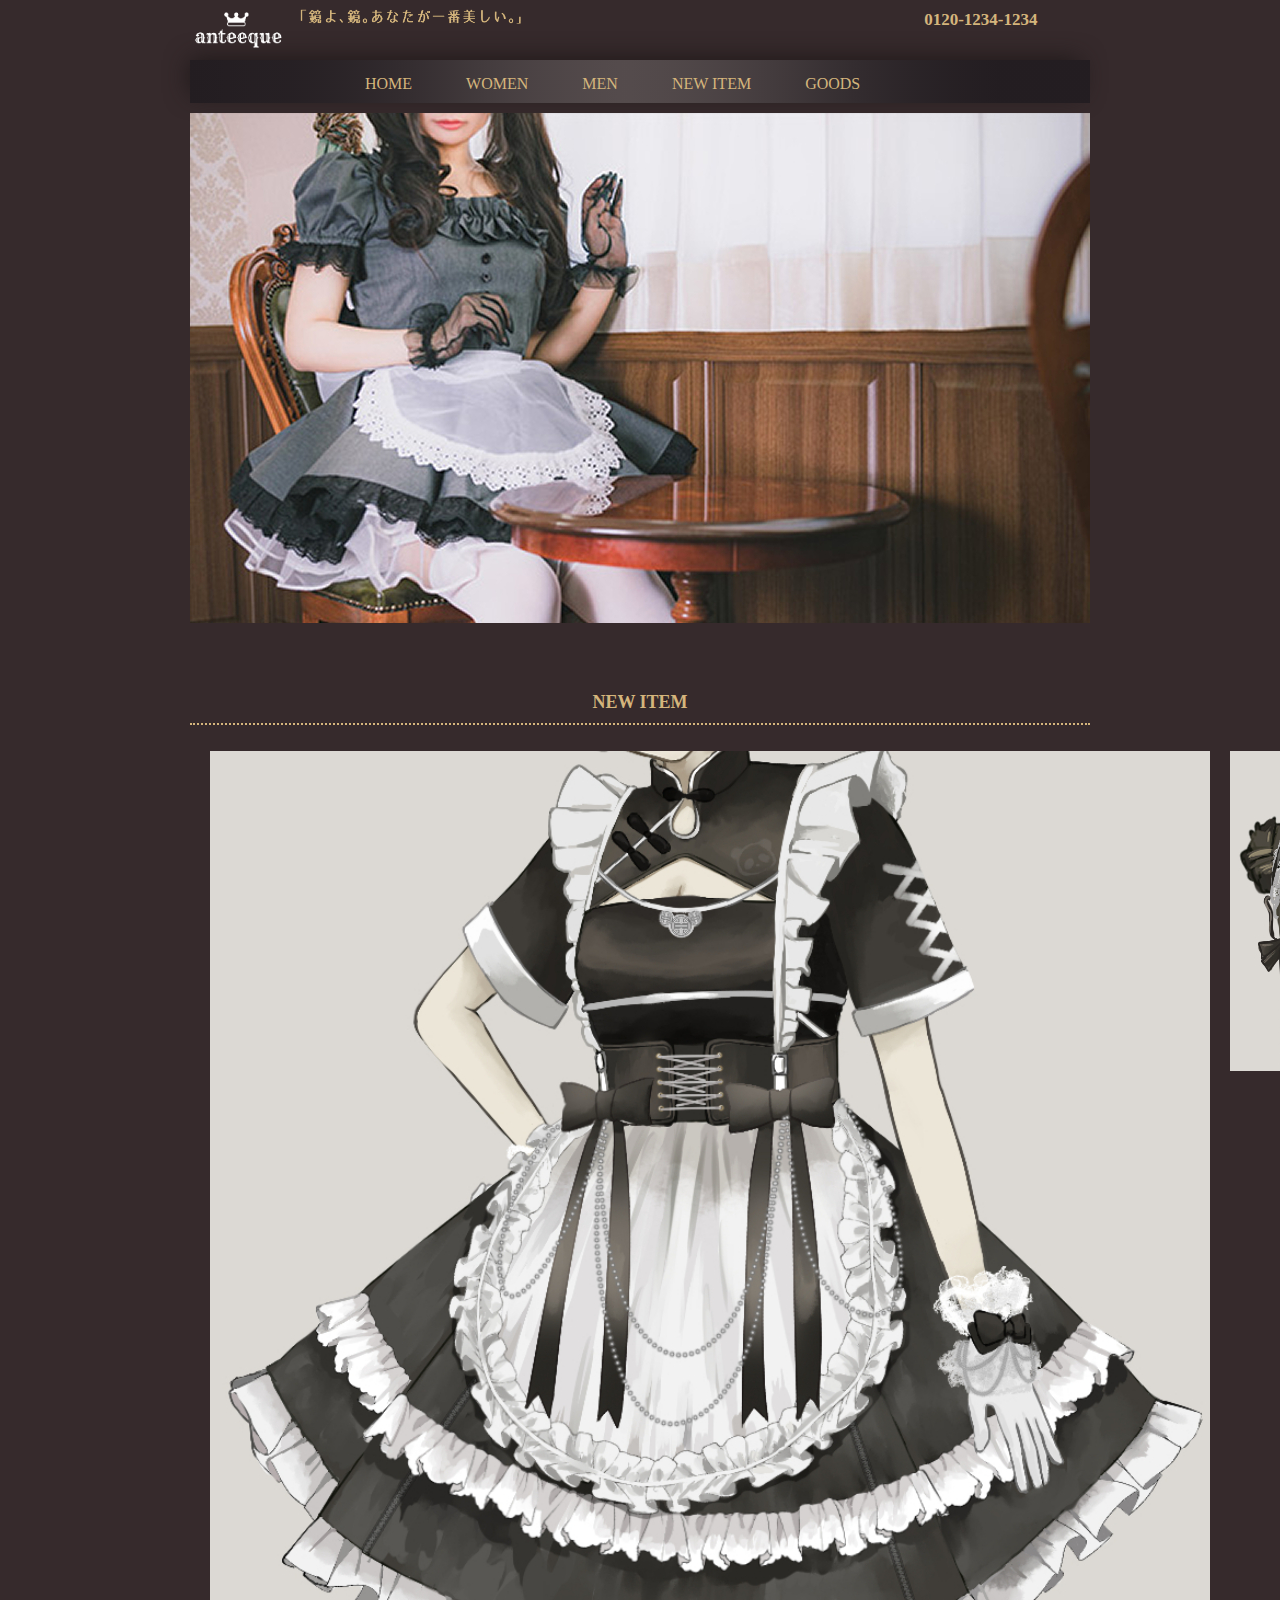
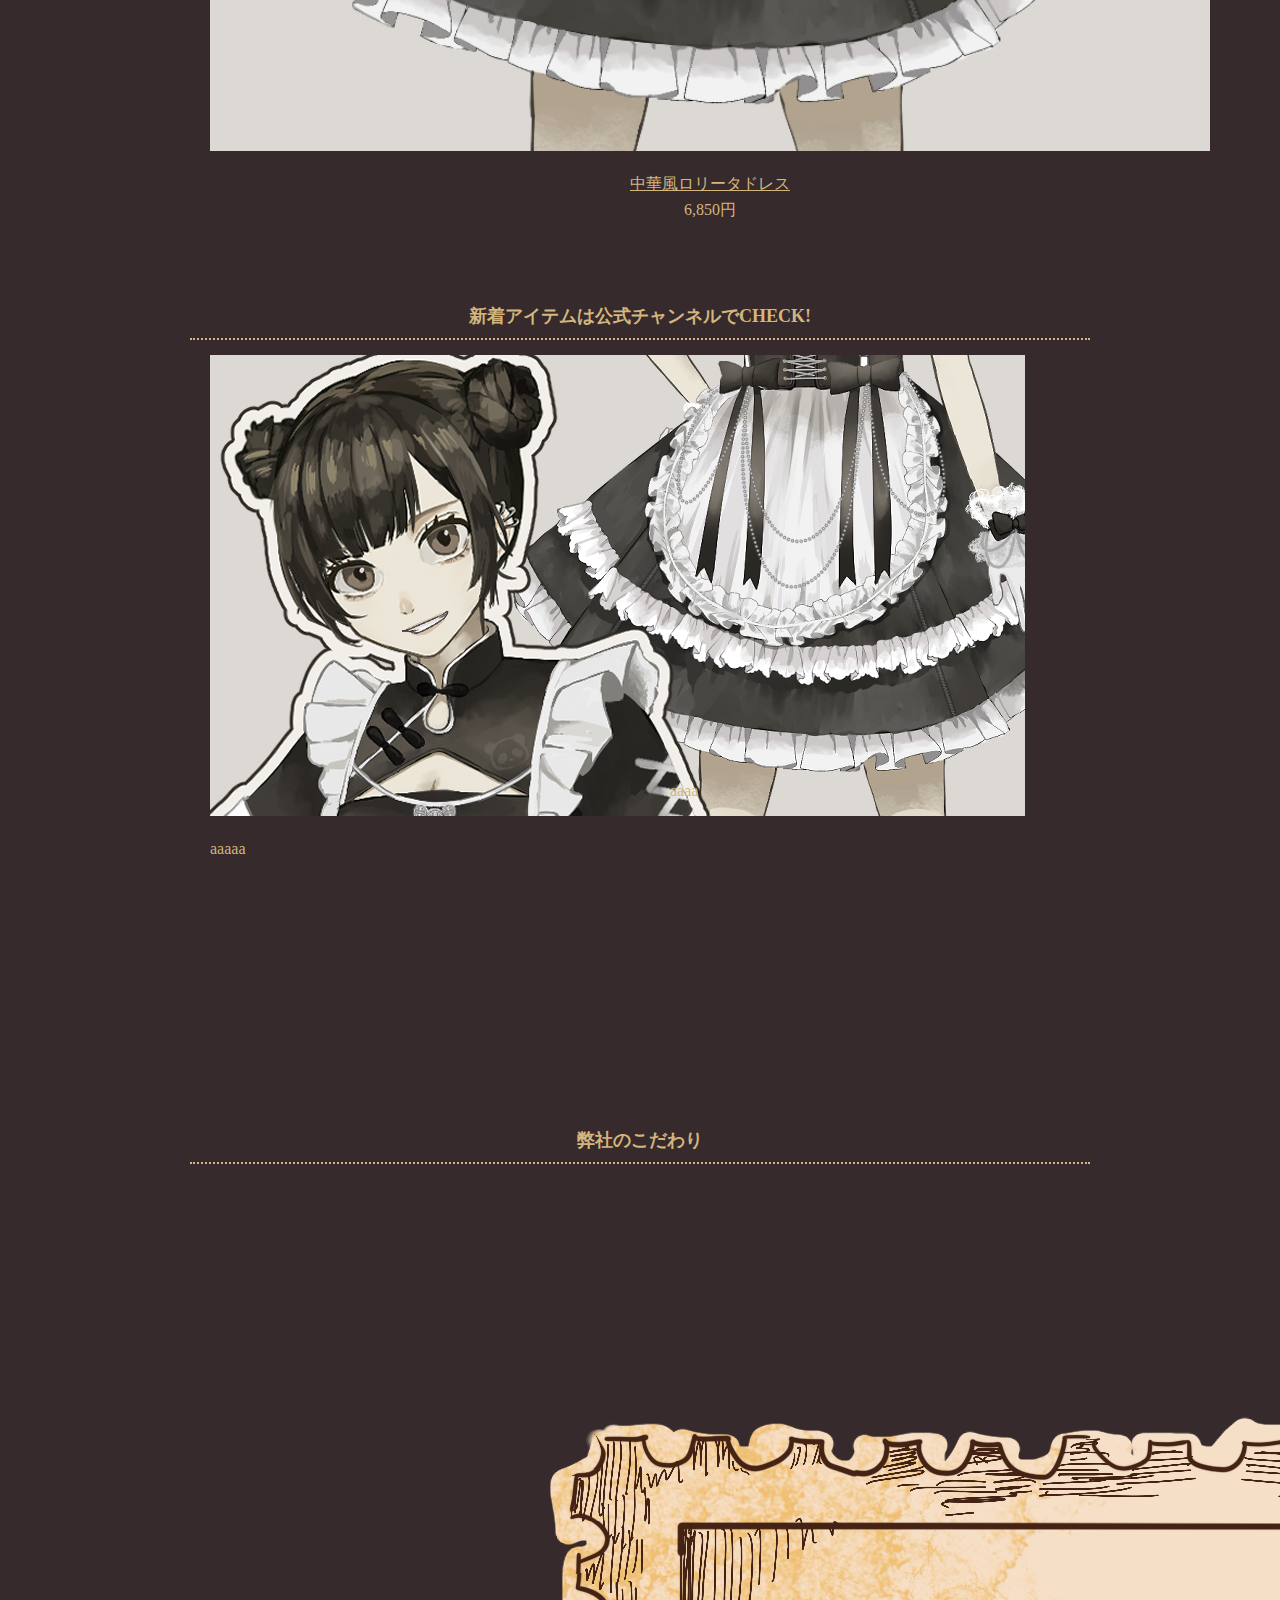
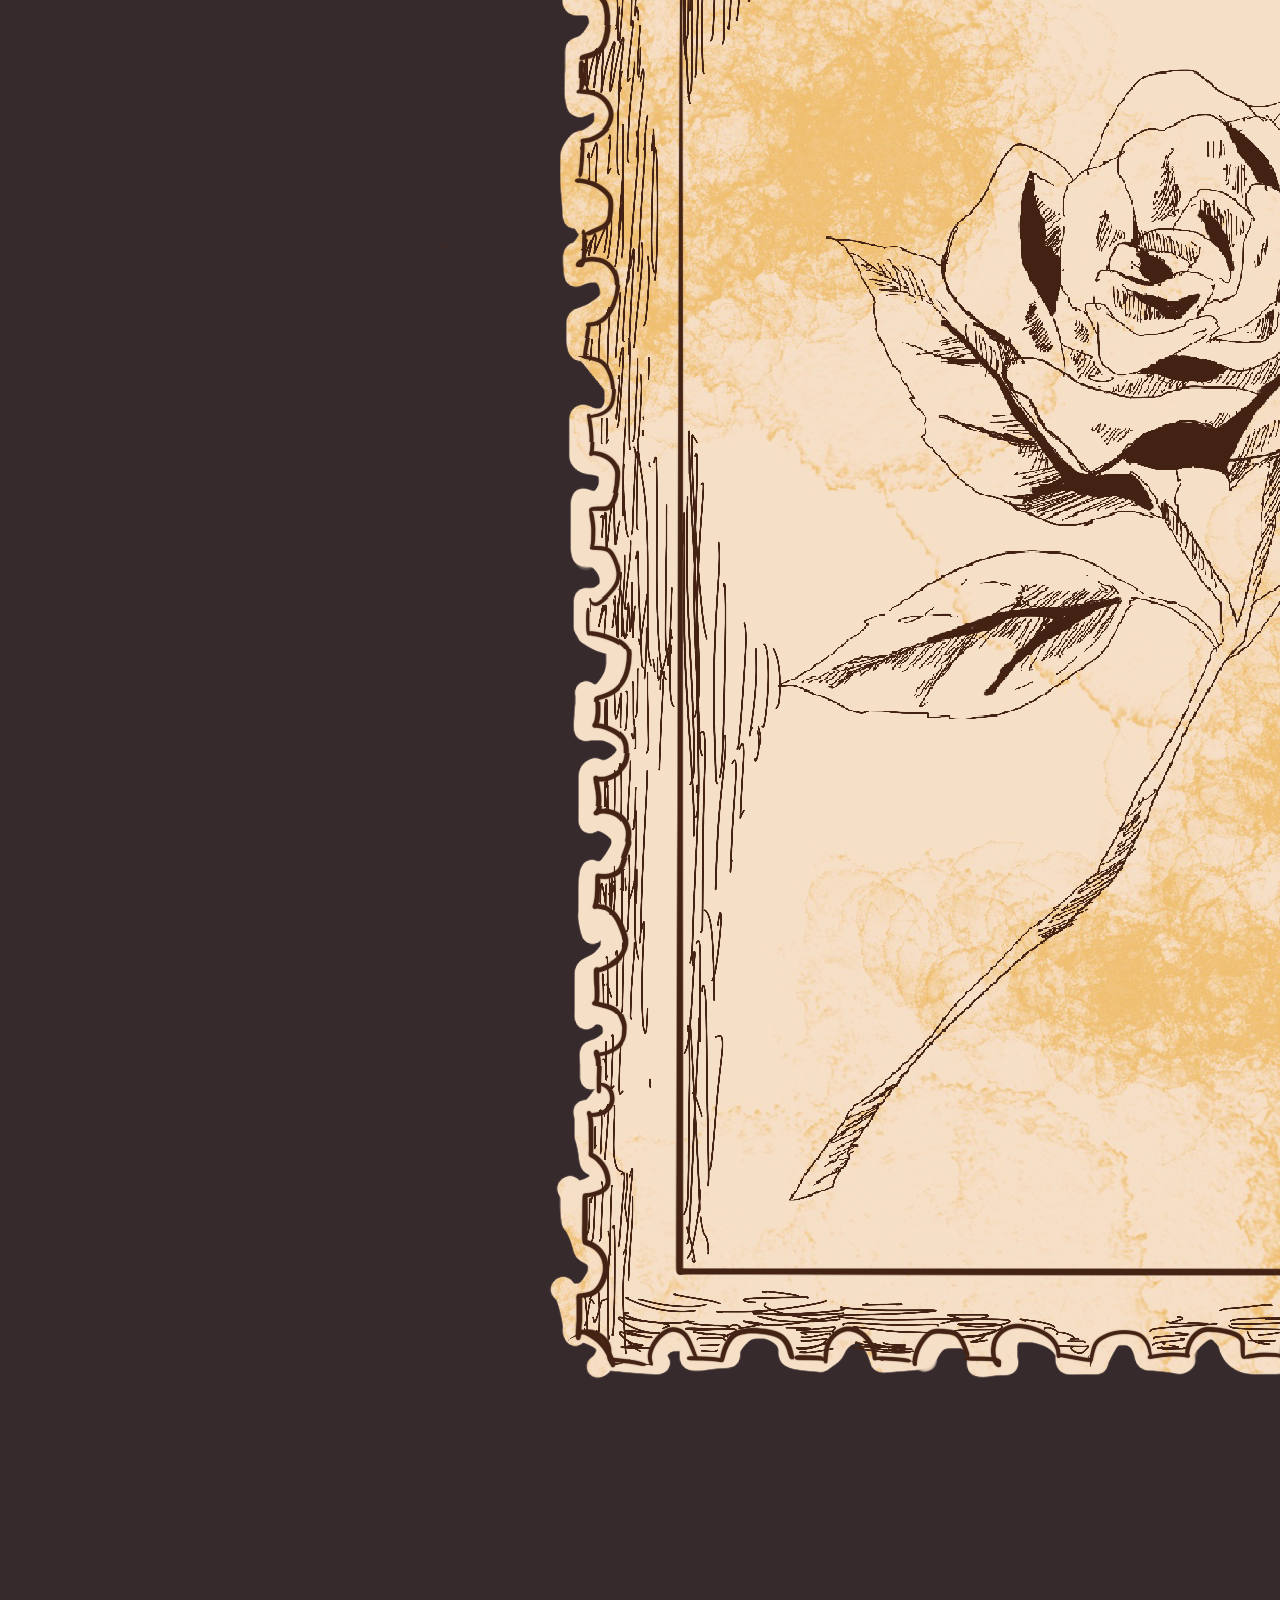
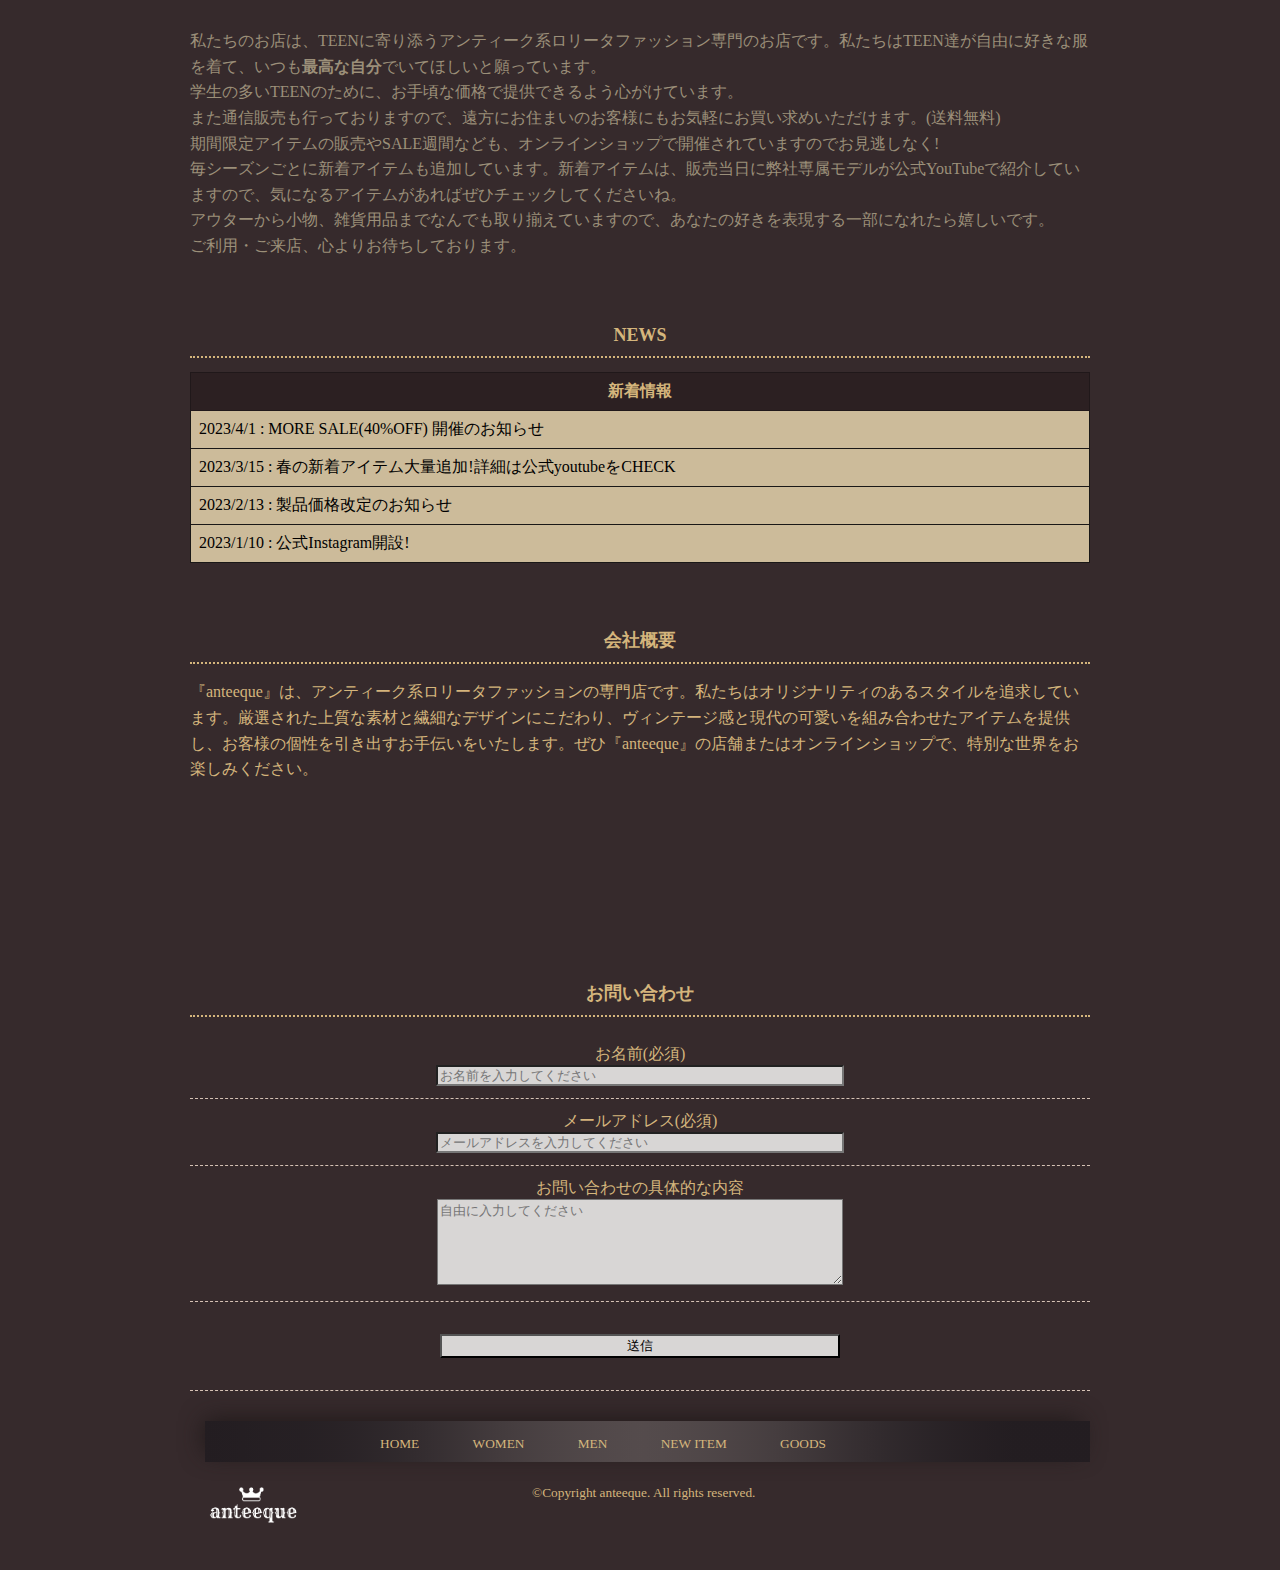
<file: index.html>
<!doctype html>
<html>
<head>
	<meta charset="UTF-8">
	<meta name="viewport" content="width=device-width, initial-scale=1.0">
	<title>anteeque | ONLINE SHOP</title>
	<link rel="stylesheet" type="text/css" href="css/style.css">
</head>
<body>
<div class="wrapper">
	<!-- ヘッダー -->
	<header>
		<div class="siteheader">
			<div class="images-logo">
			<h1 id="logo"><a href="index.html"><img src="images/logo.png" height="50" alt="anteeque"></a></h1>
			</div>
			<img class="catchcopy" src="images/catchcopy.png" alt=""/>
			<a href="tel:012012341234" class="btn-tel"><b class="">0120-1234-1234</b></a>
		</div>
		<ul id="nav">
			<li><a href="index.html">HOME</a></li>
			<li><a href="women.html">WOMEN</a></li>
			<li><a href="men.html">MEN</a></li>
			<li><a href="newitem.html">NEW ITEM</a></li>
			<li><a href="homegoods.html">GOODS</a></li>
		</ul>
	</header>
	<!-- ヘッダー ここまで -->
	<!-- メイン -->
	<img class="keyvisual" src="images/keyvisual.jpg" alt=""/>
	<div class="NEW-ITEM">
	<div class="contents1-title">
		<h2 id="new-item">NEW ITEM</h2>
	</div>
	<div class="content1">
		<ul class="content-pic">
			<li class="content-pic1"><a href="china-dress.html"><img src="images/chinadress.jpg" alt="chinadress"></a>
				<p class="content1-text"><a href="china-dress.html">中華風ロリータドレス<br></a>6,850円</p>
			</li>
			<li class="content-pic2"><a href="china-headdress.html"><img src="images/headdress.jpg" alt="head dress"></a>
				<p class="content1-text"><a href="china-headdress.html">レースアップヘッドドレス<br></a>3,500円</p>
			</li>
			<li class="content-pic3"><a href="china-pandasox.html"><img src="images/pandasox.jpg" alt="panda sox"></a>
				<p class="content1-text"><a href="china-pandasox.html">ぱんだくつした<br></a>800円</p>
			</li>
		</ul>
	</div>
	</div>
	<div class="contens-title">
		<h2>新着アイテムは公式チャンネルでCHECK!</h2>
	</div>
	<div class="contents2">
	<div class="contents2-pic">
		<picture class="content-pic-main">
			<source srcset="images/content2.jpg" media="(min-width:1000px)">
			<img src="images/content2.jpg" alt="">
		</picture>
		<p class="contens2-pic-text">aaaaa</p>
	</div>
	<div class="contents2-mov">
		<p class="contents2-mov-text">aaaa</p>
		<div class="video">
		<iframe class="movie" width="426" height="240" src="https://www.youtube.com/embed/8nxaZ69ElEc" title="YouTube video player" frameborder="0" allow="accelerometer; autoplay; clipboard-write; encrypted-media; gyroscope; picture-in-picture" allowfullscreen></iframe>
		</div>
	</div>
	</div>
	<h2>弊社のこだわり</h2>
	<p class="float"><img src="images/rose.PNG" class="pic-rose" alt="バラ">私たちのお店は、TEENに寄り添うアンティーク系ロリータファッション専門のお店です。私たちはTEEN達が自由に好きな服を着て、いつも<strong>最高な自分</strong>でいてほしいと願っています。<br>学生の多いTEENのために、お手頃な価格で提供できるよう心がけています。<br>また通信販売も行っておりますので、遠方にお住まいのお客様にもお気軽にお買い求めいただけます。(送料無料)<br>
		期間限定アイテムの販売やSALE週間なども、オンラインショップで開催されていますのでお見逃しなく!<br>
		毎シーズンごとに新着アイテムも追加しています。新着アイテムは、販売当日に弊社専属モデルが公式YouTubeで紹介していますので、気になるアイテムがあればぜひチェックしてくださいね。<br>
アウターから小物、雑貨用品までなんでも取り揃えていますので、あなたの好きを表現する一部になれたら嬉しいです。
<br>ご利用・ご来店、心よりお待ちしております。</p>
<div class="about">
	<h2>NEWS</h2>
	<table class="info">
	<tr>
	<th class="news">
	<div class="newstitle">新着情報</div>
	</th>
	</tr>
	<tr>
		<td><span class="date">2023/4/1</span> : MORE SALE(40%OFF)  開催のお知らせ</td>
	</tr>
	<tr>
		<td><span class="date">2023/3/15</span> : 春の新着アイテム大量追加!詳細は公式youtubeをCHECK</td>
	</tr>
	<tr>
		<td><span class="date">2023/2/13</span> : 製品価格改定のお知らせ</td>
	</tr>
	<tr>
		<td><span class="date">2023/1/10</span> : 公式Instagram開設!</td>
	</tr>
	</table>
</div>
<div class="about2">
	<h2>会社概要</h2>
	<div class="company-contents">
		<p class="ab-text">『anteeque』は、アンティーク系ロリータファッションの専門店です。私たちはオリジナリティのあるスタイルを追求しています。厳選された上質な素材と繊細なデザインにこだわり、ヴィンテージ感と現代の可愛いを組み合わせたアイテムを提供し、お客様の個性を引き出すお手伝いをいたします。ぜひ『anteeque』の店舗またはオンラインショップで、特別な世界をお楽しみください。</p>
		<div class="map">
			<iframe src="https://www.google.com/maps/embed?pb=!1m18!1m12!1m3!1d206.16441006382865!2d134.63788375496563!3d34.23245035747058!2m3!1f0!2f0!3f0!3m2!1i1024!2i768!4f13.1!3m3!1m2!1s0x3553614c2f370d1b%3A0x78d1b5a470e75961!2z5aSn5aGa5Zu96Zqb576O6KGT6aSo!5e0!3m2!1sja!2sjp!4v1656031927398!5m2!1sja!2sjp" width="100%" height="auto" style="border:0;" allowfullscreen="" loading="lazy" referrerpolicy="no-referrer-when-downgrade"></iframe>
		</div>
	</div>
</div>
	<div class="contact">
		<h2>お問い合わせ</h2>
			<form method="GET" action="result.html">
				<div>
					<label>お名前(必須)<br>
						<input type="text" name="subject" placeholder="お名前を入力してください" required>
					</label>
				</div>
				<div>
					<label>メールアドレス(必須)<br>
						<input type="email" name="mail" placeholder="メールアドレスを入力してください" required>
					</label>
				</div>
				<div>
					<label>お問い合わせの具体的な内容<br>
						<textarea name="massage" placeholder="自由に入力してください" required></textarea>
					</label>
				</div>
				<div>
					<input type="submit" id="title" name="submit" value="送信">
				</div>
	</form>
</div>

	<!-- メイン ここまで -->
	<!-- フッター -->
	<div id="footer">
		<ul id="footer-nav">
			<li><a href="index.html">HOME</a></li>
			<li><a href="women.html">WOMEN</a></li>
			<li><a href="men.html">MEN</a></li>
			<li><a href="new-item.html">NEW ITEM</a></li>
			<li><a href="homegoods.html">GOODS</a></li>
		</ul>
		<div class="footer-2">
			<p><a href="index.html"><img  class="footerlogo" src="images/logo.png" height="50" alt="anteeque"></a></p>
			<p class="copyright">&copy;Copyright anteeque. All rights reserved.</p>
		</div>
	</div>
	<!-- フッター ここまで -->
</div>
</body>
</html>
</file>
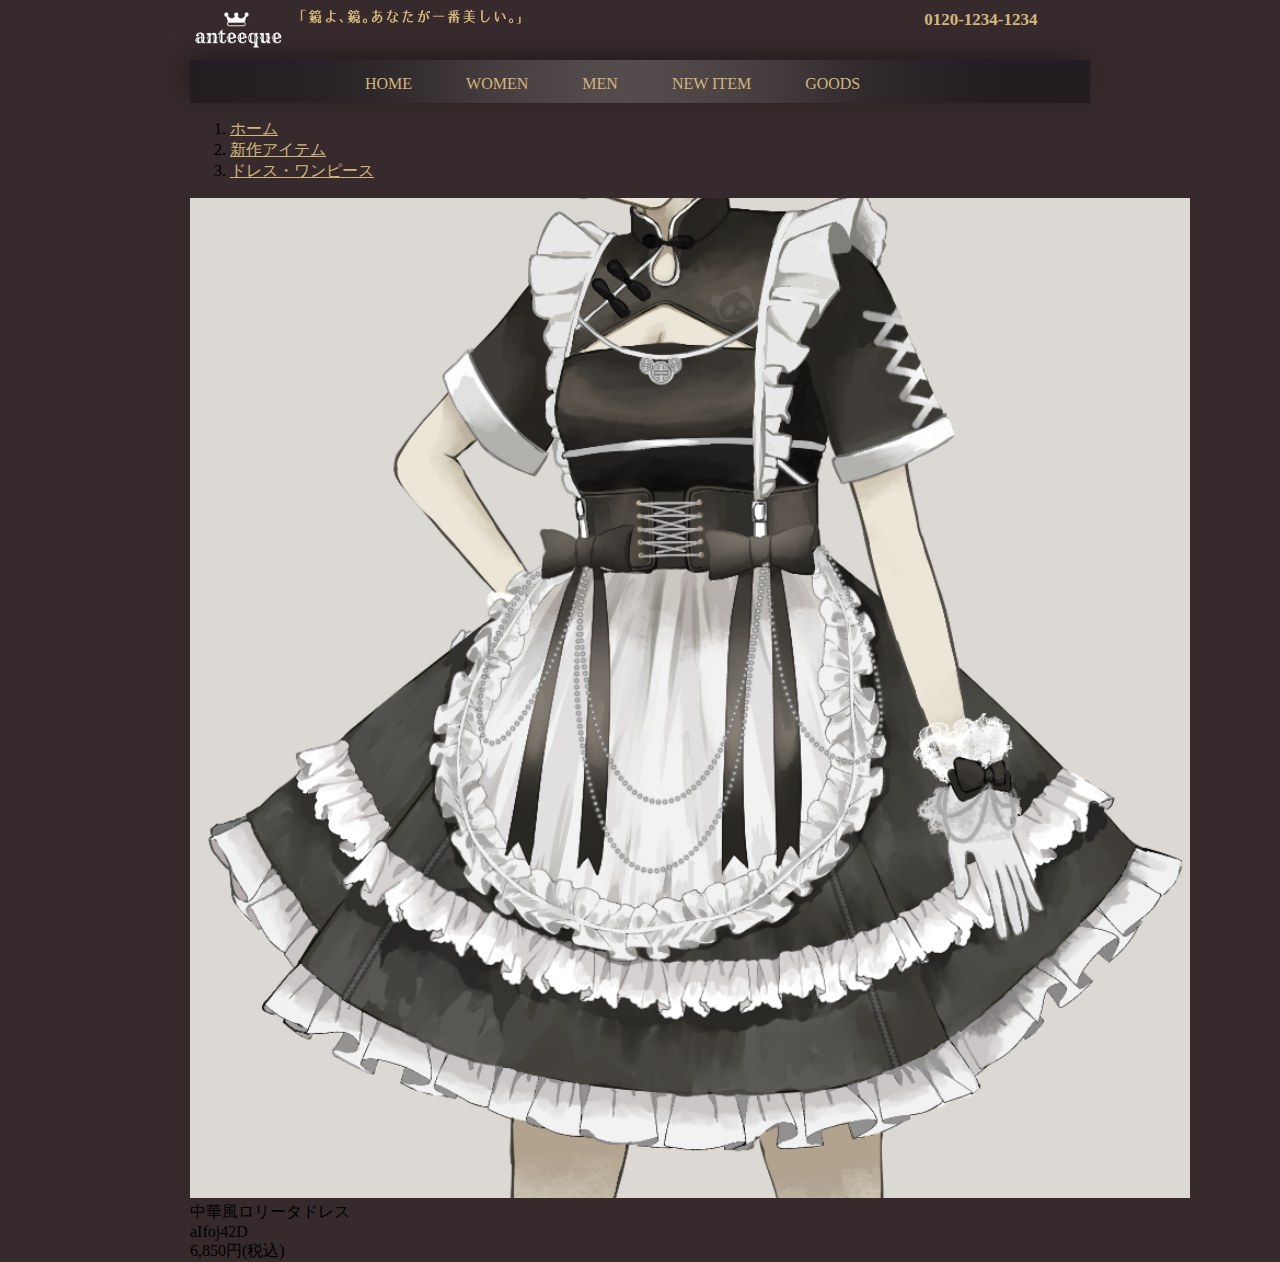
<file: china-dress.html>
<!DOCTYPE html>
<html lang="ja">
<head>
    <meta charset="UTF-8">
    <meta http-equiv="X-UA-Compatible" content="IE=edge">
    <meta name="viewport" content="width=device-width, initial-scale=1.0">
    <link rel="stylesheet" type="text/css" href="css/style.css">
    <title>anteeque | ONLINE SHOP | 中華風ロリータドレス</title>
</head>
<body>
    <div class="wrapper">
        <!-- ヘッダー -->
        <header>
            <div class="siteheader">
                <div class="images-logo">
                <h1 id="logo"><a href="index.html"><img src="images/logo.png" height="50" alt="anteeque"></a></h1>
                </div>
                <img class="catchcopy" src="images/catchcopy.png" alt=""/>
                <a href="tel:012012341234" class="btn-tel"><b class="">0120-1234-1234</b></a>
            </div>
            <ul id="nav">
                <li><a href="index.html">HOME</a></li>
                <li><a href="women.html">WOMEN</a></li>
                <li><a href="men.html">MEN</a></li>
                <li><a href="newitem.html">NEW ITEM</a></li>
                <li><a href="homegoods.html">GOODS</a></li>
            </ul>
        </header>
        <!-- ヘッダー ここまで -->
        <!-- メイン -->
        <!-- パンくずリスト -->
        <ol class="breadcrumb" itemscope itemtype="https://schema.org/BreadcrumbList">
            <li itemprop="itemListElement" itemscope
                itemtype="https://schema.org/ListItem">
              <a itemprop="item" href="index.html">
                  <span itemprop="name">ホーム</span>
              </a>
              <meta itemprop="position" content="1" />
            </li>
          
            <li itemprop="itemListElement" itemscope
                itemtype="https://schema.org/ListItem">
              <a itemprop="item" href="index.html">
                  <span itemprop="name">新作アイテム</span>
              </a>
              <meta itemprop="position" content="2" />
            </li>
          
            <li itemprop="itemListElement" itemscope
                itemtype="https://schema.org/ListItem">
              <a itemprop="item" href="index.html">
                  <span itemprop="name">ドレス・ワンピース</span>
              </a>
              <meta itemprop="position" content="3" />
            </li>
          </ol>
          <!-- パンくずリストおわり -->
        <div class="goods">
            <div class="images-content">
              <img class="china-dress" src="images/chinadress.jpg" alt="china dress">
            </div>
            <div class="goods-info">
                <span class="goods-name">中華風ロリータドレス</span>
                <div class="goods-ID">aIfoj42D</div>
                <div class="price"><span>6,850円</span>(税込)</div>
            </div>
        </div>
</body>
</html>
</file>
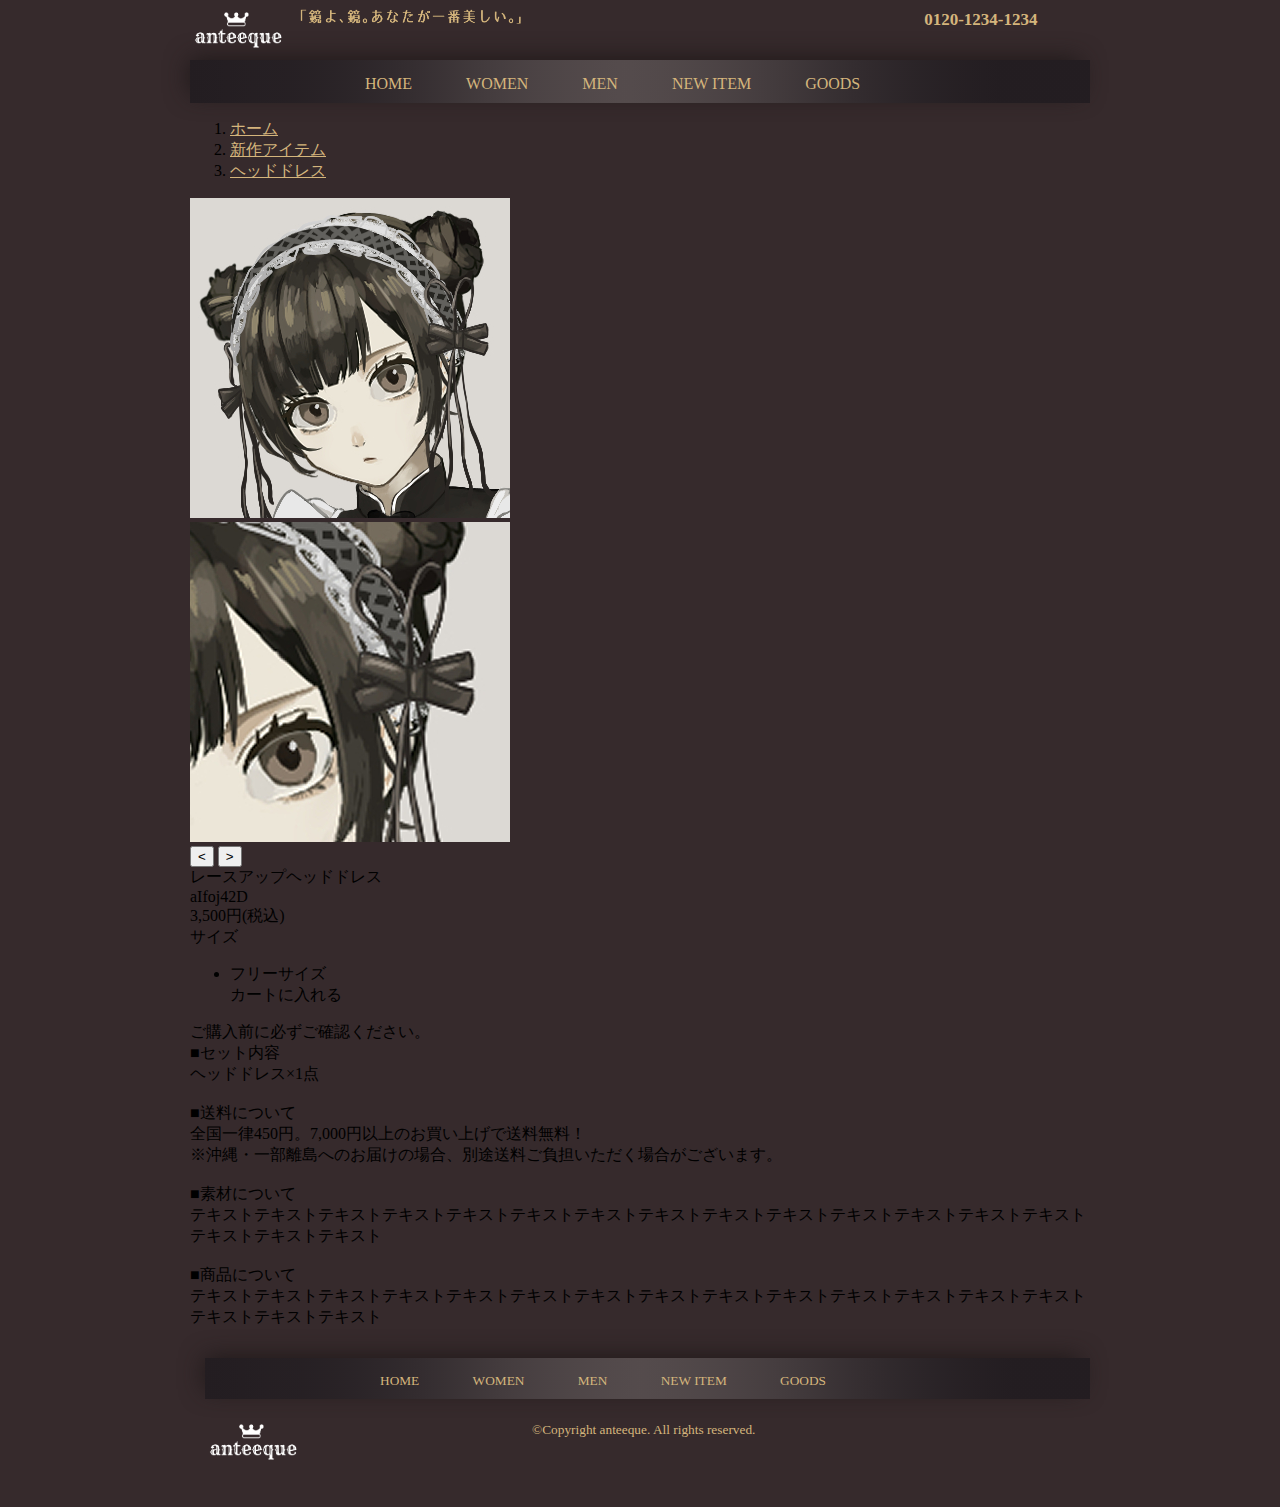
<file: china-headdress.html>
<!DOCTYPE html>
<html lang="ja">
<head>
    <meta charset="UTF-8">
    <meta http-equiv="X-UA-Compatible" content="IE=edge">
    <meta name="viewport" content="width=device-width, initial-scale=1.0">
    <link rel="stylesheet" type="text/css" href="css/style.css">
    <title>anteeque | ONLINE SHOP | 中華風ロリータドレス</title>
</head>
<body>
    <div class="wrapper">
        <!-- ヘッダー -->
        <header>
            <div class="siteheader">
                <div class="images-logo">
                    <h1 id="logo"><a href="index.html"><img src="images/logo.png" height="50" alt="anteeque"></a></h1>
                </div>
                <img class="catchcopy" src="images/catchcopy.png" alt=""/>
                <a href="tel:012012341234" class="btn-tel"><b class="">0120-1234-1234</b></a>
            </div>
            <ul id="nav">
                <li><a href="index.html">HOME</a></li>
                <li><a href="women.html">WOMEN</a></li>
                <li><a href="men.html">MEN</a></li>
                <li><a href="newitem.html">NEW ITEM</a></li>
                <li><a href="homegoods.html">GOODS</a></li>
            </ul>
        </header>
        <!-- ヘッダー ここまで -->
        <body>
            <!-- パンくずリスト -->
            <ol class="breadcrumb" itemscope itemtype="https://schema.org/BreadcrumbList">
                <li itemprop="itemListElement" itemscope itemtype="https://schema.org/ListItem">
                    <a itemprop="item" href="index.html">
                        <span itemprop="name">ホーム</span>
                    </a>
                    <meta itemprop="position" content="1" />
                </li>
                <li itemprop="itemListElement" itemscope itemtype="https://schema.org/ListItem">
                    <a itemprop="item" href="index.html#new-item">
                        <span itemprop="name">新作アイテム</span>
                    </a>
                    <meta itemprop="position" content="2" />
                </li>
                <li itemprop="itemListElement" itemscope itemtype="https://schema.org/ListItem">
                    <a itemprop="item" href="index.html">
                        <span itemprop="name">ヘッドドレス</span>
                    </a>
                    <meta itemprop="position" content="3" />
                </li>
            </ol>
            <!-- パンくずリストおわり -->
            <!-- メイン -->
            <div class="goods">
                <div class="carousel-container">
                    <div class="carousel">
                        <div class="box">
                            <img class="china-dress" src="images/headdress.jpg" alt="china dress">
                        </div>
                        <div class="box">
                            <img class="china-dress" src="images/headdress2.jpg" alt="china dress">
                        </div>
                    </div>
                    <button id="lt">&lt;</button>
                    <button id="gt">&gt;</button>
                </div>
                <div class="content001">
                    <div class="goods-info">
                        <span class="goods-name">レースアップヘッドドレス</span>
                        <div class="goods-ID">aIfoj42D</div>
                        <div class="price"><span>3,500円</span>(税込)</div>
                    </div>
                    <div class="content-sice">
                        <div class="goods-size">サイズ</div>
                        <ul class="size-list">
                            <li class="size">フリーサイズ
                                <div class="cart_btn">
                                    カートに入れる
                                </div>
                            </li>
                        </ul>
                    </div>
                </div>
                <div class="attention">
                    <div class="Notes">ご購入前に必ずご確認ください。</div>
                    <div class="product_summary">
                        <div class="product_summary_title">■セット内容</div>ヘッドドレス×1点<br><br>
                        <div class="product_summary_title">■送料について</div>全国一律450円。7,000円以上のお買い上げで送料無料！<br>※沖縄・一部離島へのお届けの場合、別途送料ご負担いただく場合がございます。<br><br>
                        <div class="product_summary_title">■素材について</div>テキストテキストテキストテキストテキストテキストテキストテキストテキストテキストテキストテキストテキストテキストテキストテキストテキスト<br><br>
                        <div class="product_summary_title">■商品について</div>テキストテキストテキストテキストテキストテキストテキストテキストテキストテキストテキストテキストテキストテキストテキストテキストテキスト<br>
                    </div>
                </div>
            </div>
	    <!-- メイン ここまで -->
	    <!-- フッター -->
	    <div id="footer">
		    <ul id="footer-nav">
			    <li><a href="index.html">HOME</a></li>
			    <li><a href="women.html">WOMEN</a></li>
			    <li><a href="men.html">MEN</a></li>
			    <li><a href="new-item.html">NEW ITEM</a></li>
			    <li><a href="homegoods.html">GOODS</a></li>
		    </ul>
		    <div class="footer-2">
			    <p><a href="index.html"><img  class="footerlogo" src="images/logo.png" height="50" alt="anteeque"></a></p>
			    <p class="copyright">&copy;Copyright anteeque. All rights reserved.</p>
		    </div>
	    </div>
    </div>
	<!-- フッター ここまで -->
        <script src="js/index.js"></script>
</body>
</html>
</file>
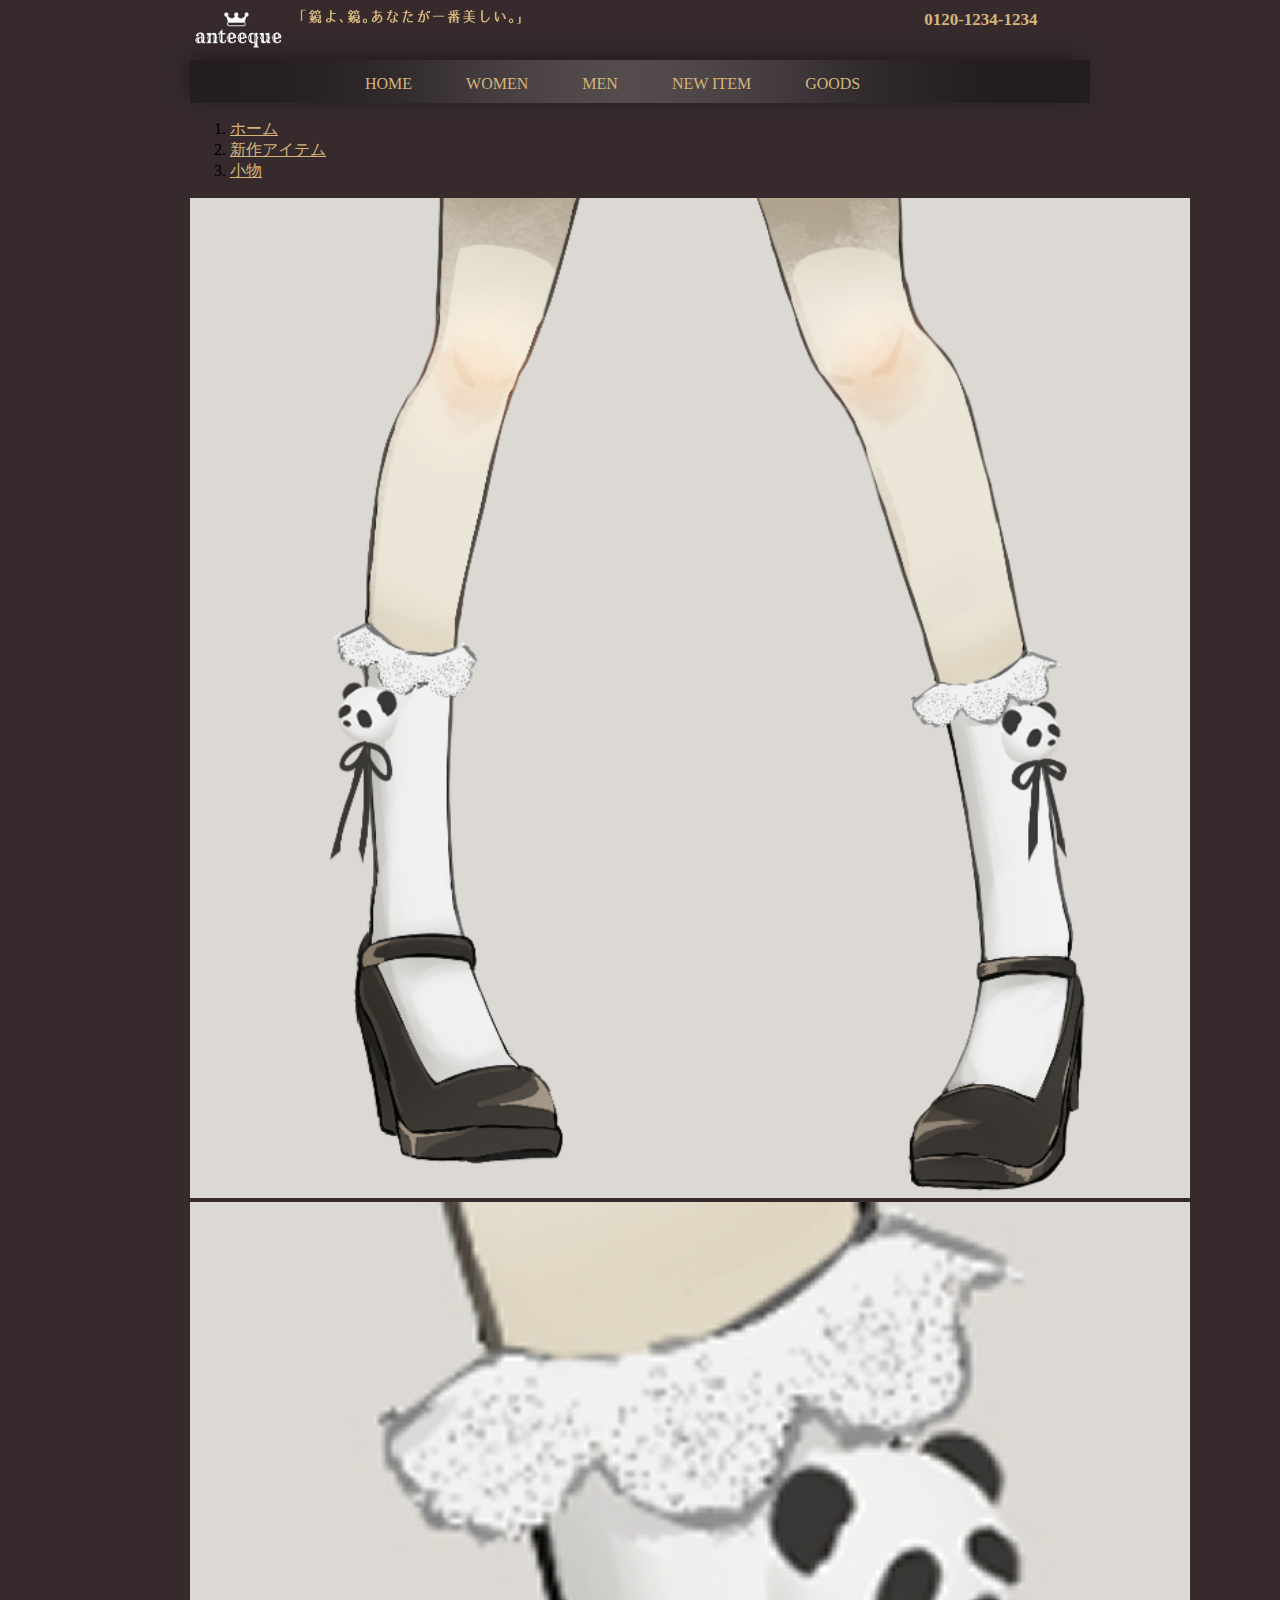
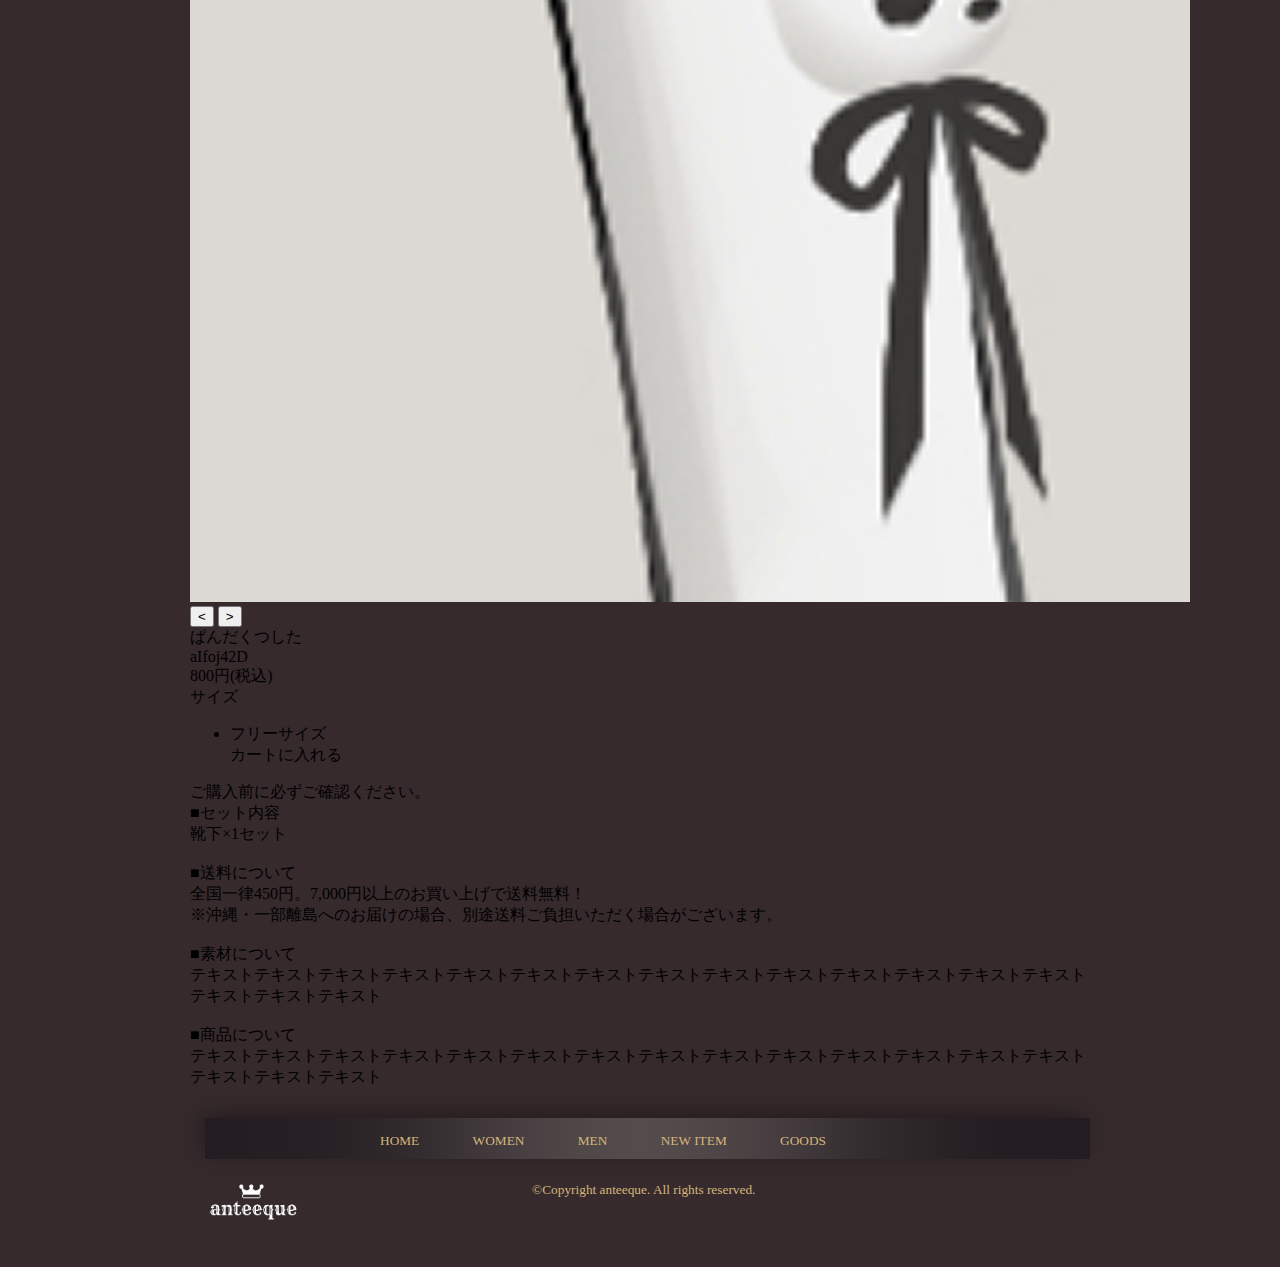
<file: china-pandasox.html>
<!DOCTYPE html>
<html lang="ja">
<head>
    <meta charset="UTF-8">
    <meta http-equiv="X-UA-Compatible" content="IE=edge">
    <meta name="viewport" content="width=device-width, initial-scale=1.0">
    <link rel="stylesheet" type="text/css" href="css/style.css">
    <title>anteeque | ONLINE SHOP | 中華風ロリータドレス</title>
</head>
<body>
    <div class="wrapper">
        <!-- ヘッダー -->
        <header>
            <div class="siteheader">
                <div class="images-logo">
                    <h1 id="logo"><a href="index.html"><img src="images/logo.png" height="50" alt="anteeque"></a></h1>
                </div>
                <img class="catchcopy" src="images/catchcopy.png" alt=""/>
                <a href="tel:012012341234" class="btn-tel"><b class="">0120-1234-1234</b></a>
            </div>
            <ul id="nav">
                <li><a href="index.html">HOME</a></li>
                <li><a href="women.html">WOMEN</a></li>
                <li><a href="men.html">MEN</a></li>
                <li><a href="newitem.html">NEW ITEM</a></li>
                <li><a href="homegoods.html">GOODS</a></li>
            </ul>
        </header>
        <!-- ヘッダー ここまで -->
        <body>
            <!-- パンくずリスト -->
            <ol class="breadcrumb" itemscope itemtype="https://schema.org/BreadcrumbList">
                <li itemprop="itemListElement" itemscope itemtype="https://schema.org/ListItem">
                    <a itemprop="item" href="index.html">
                        <span itemprop="name">ホーム</span>
                    </a>
                    <meta itemprop="position" content="1" />
                </li>
                <li itemprop="itemListElement" itemscope itemtype="https://schema.org/ListItem">
                    <a itemprop="item" href="index.html#new-item">
                        <span itemprop="name">新作アイテム</span>
                    </a>
                    <meta itemprop="position" content="2" />
                </li>
                <li itemprop="itemListElement" itemscope itemtype="https://schema.org/ListItem">
                    <a itemprop="item" href="index.html">
                        <span itemprop="name">小物</span>
                    </a>
                    <meta itemprop="position" content="3" />
                </li>
            </ol>
            <!-- パンくずリストおわり -->
            <!-- メイン -->
            <div class="goods">
                <div class="carousel-container">
                    <div class="carousel">
                        <div class="box">
                            <img class="china-dress" src="images/pandasox.jpg" alt="china dress">
                        </div>
                        <div class="box">
                            <img class="china-dress" src="images/pandasox2.jpg" alt="china dress">
                        </div>
                    </div>
                    <button id="lt">&lt;</button>
                    <button id="gt">&gt;</button>
                </div>
                <div class="content001">
                    <div class="goods-info">
                        <span class="goods-name">ぱんだくつした</span>
                        <div class="goods-ID">aIfoj42D</div>
                        <div class="price"><span>800円</span>(税込)</div>
                    </div>
                    <div class="content-sice">
                        <div class="goods-size">サイズ</div>
                        <ul class="size-list">
                            <li class="size">フリーサイズ
                                <div class="cart_btn">
                                    カートに入れる
                                </div>
                            </li>
                        </ul>
                    </div>
                </div>
                <div class="attention">
                    <div class="Notes">ご購入前に必ずご確認ください。</div>
                    <div class="product_summary">
                        <div class="product_summary_title">■セット内容</div>靴下×1セット<br><br>
                        <div class="product_summary_title">■送料について</div>全国一律450円。7,000円以上のお買い上げで送料無料！<br>※沖縄・一部離島へのお届けの場合、別途送料ご負担いただく場合がございます。<br><br>
                        <div class="product_summary_title">■素材について</div>テキストテキストテキストテキストテキストテキストテキストテキストテキストテキストテキストテキストテキストテキストテキストテキストテキスト<br><br>
                        <div class="product_summary_title">■商品について</div>テキストテキストテキストテキストテキストテキストテキストテキストテキストテキストテキストテキストテキストテキストテキストテキストテキスト<br>
                    </div>
                </div>
            </div>
	    <!-- メイン ここまで -->
	    <!-- フッター -->
	    <div id="footer">
		    <ul id="footer-nav">
			    <li><a href="index.html">HOME</a></li>
			    <li><a href="women.html">WOMEN</a></li>
			    <li><a href="men.html">MEN</a></li>
			    <li><a href="new-item.html">NEW ITEM</a></li>
			    <li><a href="homegoods.html">GOODS</a></li>
		    </ul>
		    <div class="footer-2">
			    <p><a href="index.html"><img  class="footerlogo" src="images/logo.png" height="50" alt="anteeque"></a></p>
			    <p class="copyright">&copy;Copyright anteeque. All rights reserved.</p>
		    </div>
	    </div>
    </div>
	<!-- フッター ここまで -->
        <script src="js/index.js"></script>
</body>
</html>
</file>
<file: css/style.css>
﻿@charset "UTF-8";

/* すべてのwebページに適用される */
body {
	margin: 0 0 0 0;
	padding: 0 0 0 0;
	background-color: #362A2C;
}
.siteheader {
	display: flex;
}
.catchcopy {
	padding: 0 0 0 10px;
	height: 32px;
}
.btn-tel {
	font-size: 17px;
	padding: 10px 0 0 400px;
	text-decoration: none;
  }
.wrapper {
	margin: 0 auto 0 auto;
	width: 900px;
}
.footerlogo{
	margin-top: 5px;
}
h1{
	margin: 5px 0 5px 0;
	padding: 0 0 0 0;
	line-height: 0;
}
h2{
	color: #D4B57C;
	text-align: center;
	font-size: 18px;
	border-bottom-width: 2px;
	border-bottom-style: dotted;
	border-bottom-color: #442220
	margin: 20px 0 20px 0;
	padding: 50px 10px 10px 10px;
}
p{
	line-height: 160%;
}
a:link{
	color: #D4B57C;
}
a:visited{
	color: #D4B57C;
}
a:hover{
	color: #b38e4a;
}
a:active{
	color: #e4cb9e;
}
img{
	border-style: none;
}

/* すべてのページに適用 - navまわり - */
#nav li {
	text-align: center;	
	display: inline;
	list-style-type: none;
	padding-right: 50px;
}
#nav {
	margin: 0 0 0 0;
	cursor: pointer;
	padding: 15px 30px 10px 175px;
	background-image: url(../images/menu-bg.png);
	box-shadow: -5px -5px 25px -5px #1D1717;
}
#nav li a:link {
	color: #D4B57C;
	text-decoration: none;
}
#nav li a:visited {
	color: #D4B57C;
	text-decoration: none;
}
#nav li a:hover {
	color: #b38e4a;
	text-decoration: none;
}
#nav li a:active {
	color: #ffffff;
	text-decoration: none;
}
#footer-nav {
	margin: 0 0 0 0;
	cursor: pointer;
	padding: 15px 30px 10px 175px;
	background-image: url(../images/menu-bg.png);
	box-shadow: -5px -5px 25px -5px #1D1717;
}
#footer-nav li {
	text-align: center;	
	display: inline;
	list-style-type: none;
	padding-right: 50px;
}
#footer-nav li a:link {
	color: #D4B57C;
	text-decoration: none;
}
#footer-nav li a:visited {
	color: #D4B57C;
	text-decoration: none;
}
#footer-nav li a:hover {
	color: #b38e4a;
	text-decoration: none;
}
#footer-nav li a:active {
	color: #ffffff;
	text-decoration: none;
}

/* すべてのページに適用 - footer - */
#footer {
	margin-top: 30px;
	padding: 0 0 20px 15px;
	font-size: smaller;
	color: #D4B57C;
}
.footer-2 {
	display: flex;
	justify-content: space-between;
}
.footer-2>P {
	width:49%;
}
.copyright{
	margin-top: 20px;
	margin-right: 300px;
	text-align: center;	
}

/* メイン画像 */
.keyvisual {
	padding: 10px 0 0 0;
}

/* 新着アイテム */
.chainadress {
	margin: 10px 0 0 0;
}
.headdress {
	margin: 10px 0 0 0;
}
.pandasox {
	margin: 10px 0 0 0;
}
.news_item {
	margin: 0 0 0 0;
}
.content-pic {
	display: flex;
	list-style: none;
	padding: 0 20px 0 20px;
	justify-content: space-evenly;
}
.content-pic1{
	cursor: pointer;
	margin: 10px 20px 0 0;
}
.content-pic2{
	cursor: pointer;
	margin: 10px 0 0 0;
}
.content-pic3{
	cursor: pointer;
	margin: 10px 0 0 20px;
}
.content-pic img {
	transition: 1s all;
}
.content-pic img:hover{
	transform: scale(1.1,1.1);
	transition: 1s all;
}
.content1-text{
	text-align: center;	
	color: #D4B57C;
}

/* 動画URL */
.contents2-pic{
	margin: 0 0 0 20px;
}
.contents2-mov{
	margin: -100px 0 0 -20px;
	padding: 0 0 0 500px;
}
.contens2-pic-text{
	color: #D4B57C;
}
.contents2-mov-text{
	color: #D4B57C;
}

/* こだわり */
.float img {
	float: left;
	padding-right: lem;
}
.float{
	color: #9b8f79;
}

/* 新着情報 */
.newstitle {
	color: #D4B57C;
}
table.info {
	border-top-style: dotted;
	border-collapse: collapse;
	border: 1px solid #b78c5f;
	width: 900px;
	height: 150px;
}
table.info td {
	padding: 8px 8px 8px 8px;
	border: 1px solid #1a1817;
	background-color: #ccbb9a;
	text-align: left;
	vertical-align: middle;
}
table.info th {
	padding: 8px 8px 8px 8px;
	border: 1px solid #20181a;
	background-color: #2c2022;
	text-align: center;
	vertical-align: middle;
}
.about {
	text-align: center;
}

/* 会社概要 */
.map {
	margin: -20px 0 0 400px;
}
.ab-text{
	color: #D4B57C;
	margin: auto 0 0 0;
}
/* マップ */
div.map {
	text-align: center;
}

/* お問い合わせ */
form div {
	padding: 12px;
	border-bottom: 1px dashed #d6c2b5
}
select {
	width: 30em;
}
label {
	color: #D4B57C;
}
input[name=subject] {
	width: 30em;
	background-color: #d8d6d5
}
input[name=mail] {
	width: 30em;
	background-color: #d8d6d5
}
textarea {
	width: 30em;
	height: 6em;
	background-color: #d8d6d5
}
input[type=submit] {
	margin: 20px 12px;
	width: 30em;
	background-color: #d8d6d5
}
.contact{
	text-align: center;
}
</file>
